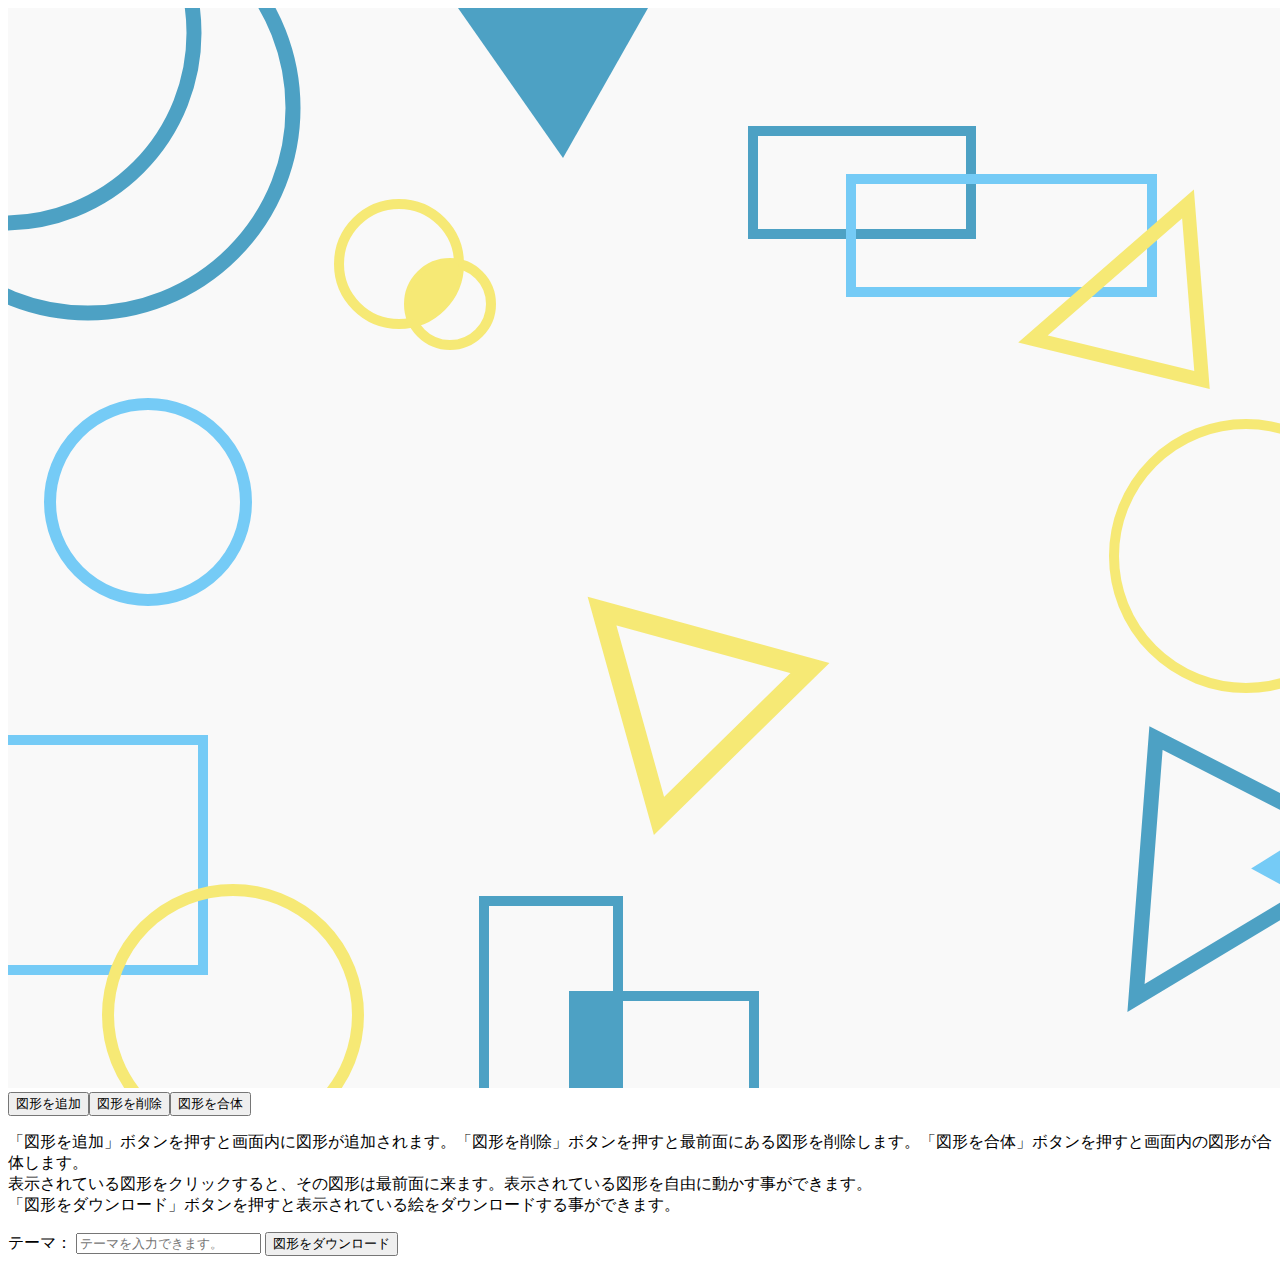
<file: index.html>
<!DOCTYPE html>
<html lang="ja">
    <head>
        <meta charset="UTF-8">
        <title>test</title>
        <link rel="stylesheet" href="main.css">
        <script src="classfile.js"></script>
        <script src="main.js"></script>
    </head>
    <body>
        <!--<img id="demoImg" src="UnionHack2022_テーマ.png">-->
        <canvas id="canvas"></canvas><br>
        <button id="addFigureButtonElement">図形を追加</button><button id="deleteFigureButtonElement">図形を削除</button><button id="comFigureButtonElement">図形を合体</button><br>
        <p>
            「図形を追加」ボタンを押すと画面内に図形が追加されます。「図形を削除」ボタンを押すと最前面にある図形を削除します。「図形を合体」ボタンを押すと画面内の図形が合体します。<br>
            表示されている図形をクリックすると、その図形は最前面に来ます。表示されている図形を自由に動かす事ができます。<br>
            「図形をダウンロード」ボタンを押すと表示されている絵をダウンロードする事ができます。
        </p>
        テーマ： <input type="text" placeholder="テーマを入力できます。" id="canvasTitle">
        <button id="downloadImageButton">図形をダウンロード</button>

    </body>
</html>
</file>
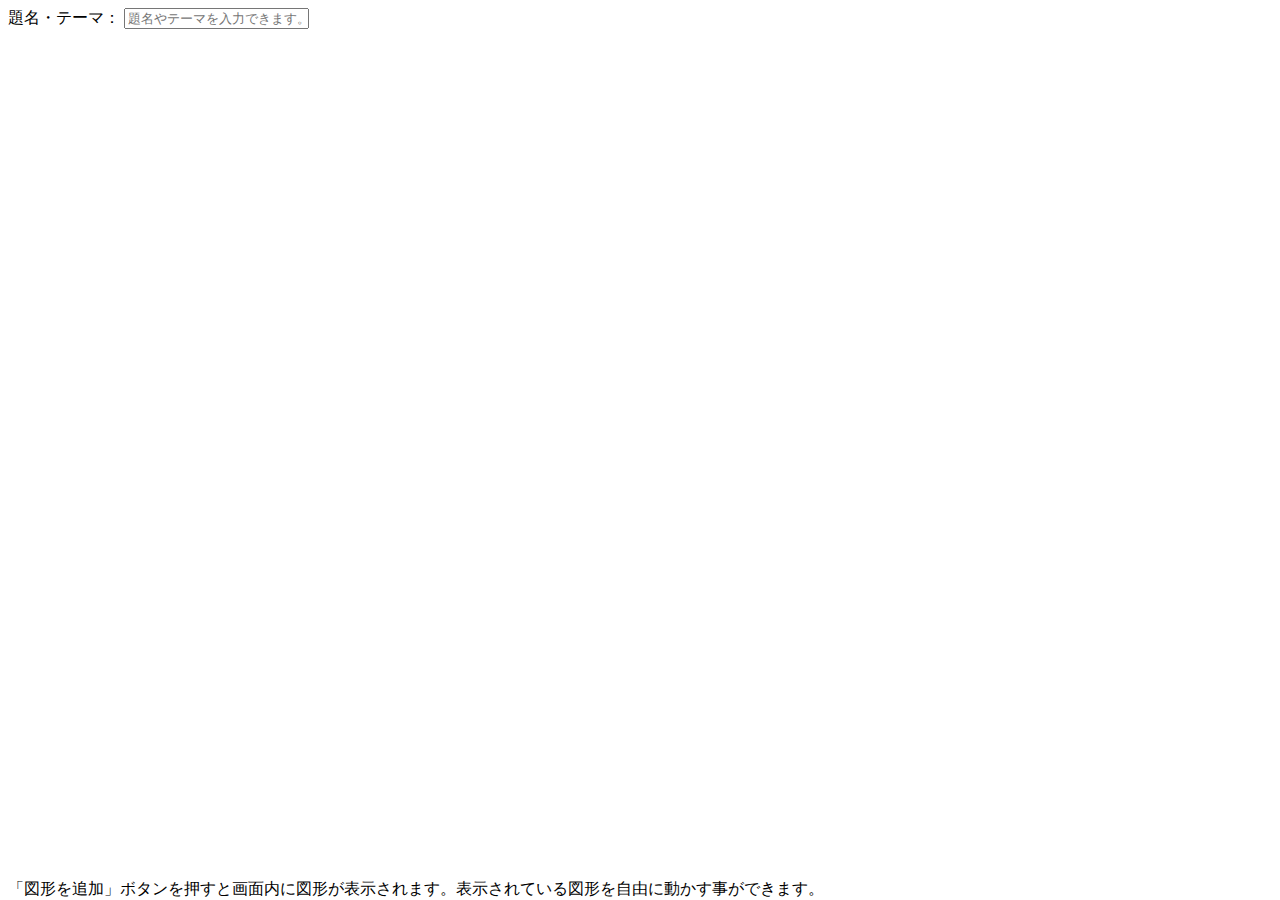
<file: M/index.html>
<!DOCTYPE html>
 <html>
   <head>
     <meta charset="utf-8">
     <title>sentence</title>
     <link rel="stylesheet" href="main.css">
   </head>
   <body>
    <p class="text">「図形を追加」ボタンを押すと画面内に図形が表示されます。表示されている図形を自由に動かす事ができます。</p>
    題名・テーマ： <input type="text" placeholder="題名やテーマを入力できます。">
   </body>
 </html>
</file>
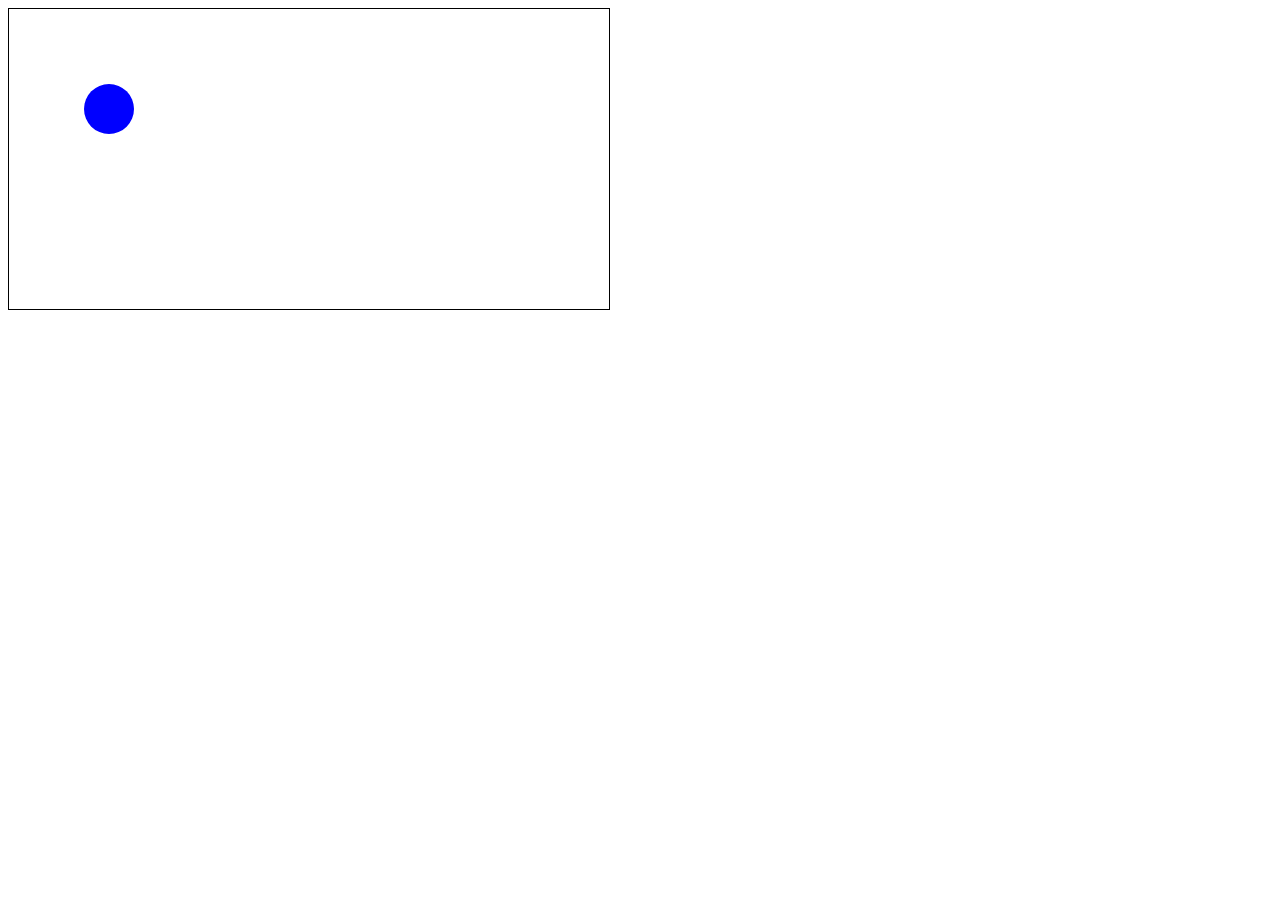
<file: yudai/index.html>
<!DOCTYPE html>
<html>
  <head>
    <meta charset="utf-8" />
    <title>Canvas tutorial</title>
    <style>
      canvas {
        border: 1px solid black;
      }
    </style>
  </head>
  <body>
    <canvas id="canvas" style="border: 1px solid" width="600" height="300"></canvas>
  </body>
  <script src="main.js"></script>
</html>
</file>
<file: main.css>
#demoImg{
    position:absolute;
    top: 0;
    left: 0;
}

#canvas{
    /*
    position:absolute;
    top: 0;
    left: 0;*/
    opacity: 0.7;
    background: #F6F6F6;
}
</file>
<file: M/main.css>
p.text{
  position: absolute;
  bottom: 0;
  margin: 0;
}
</file>
